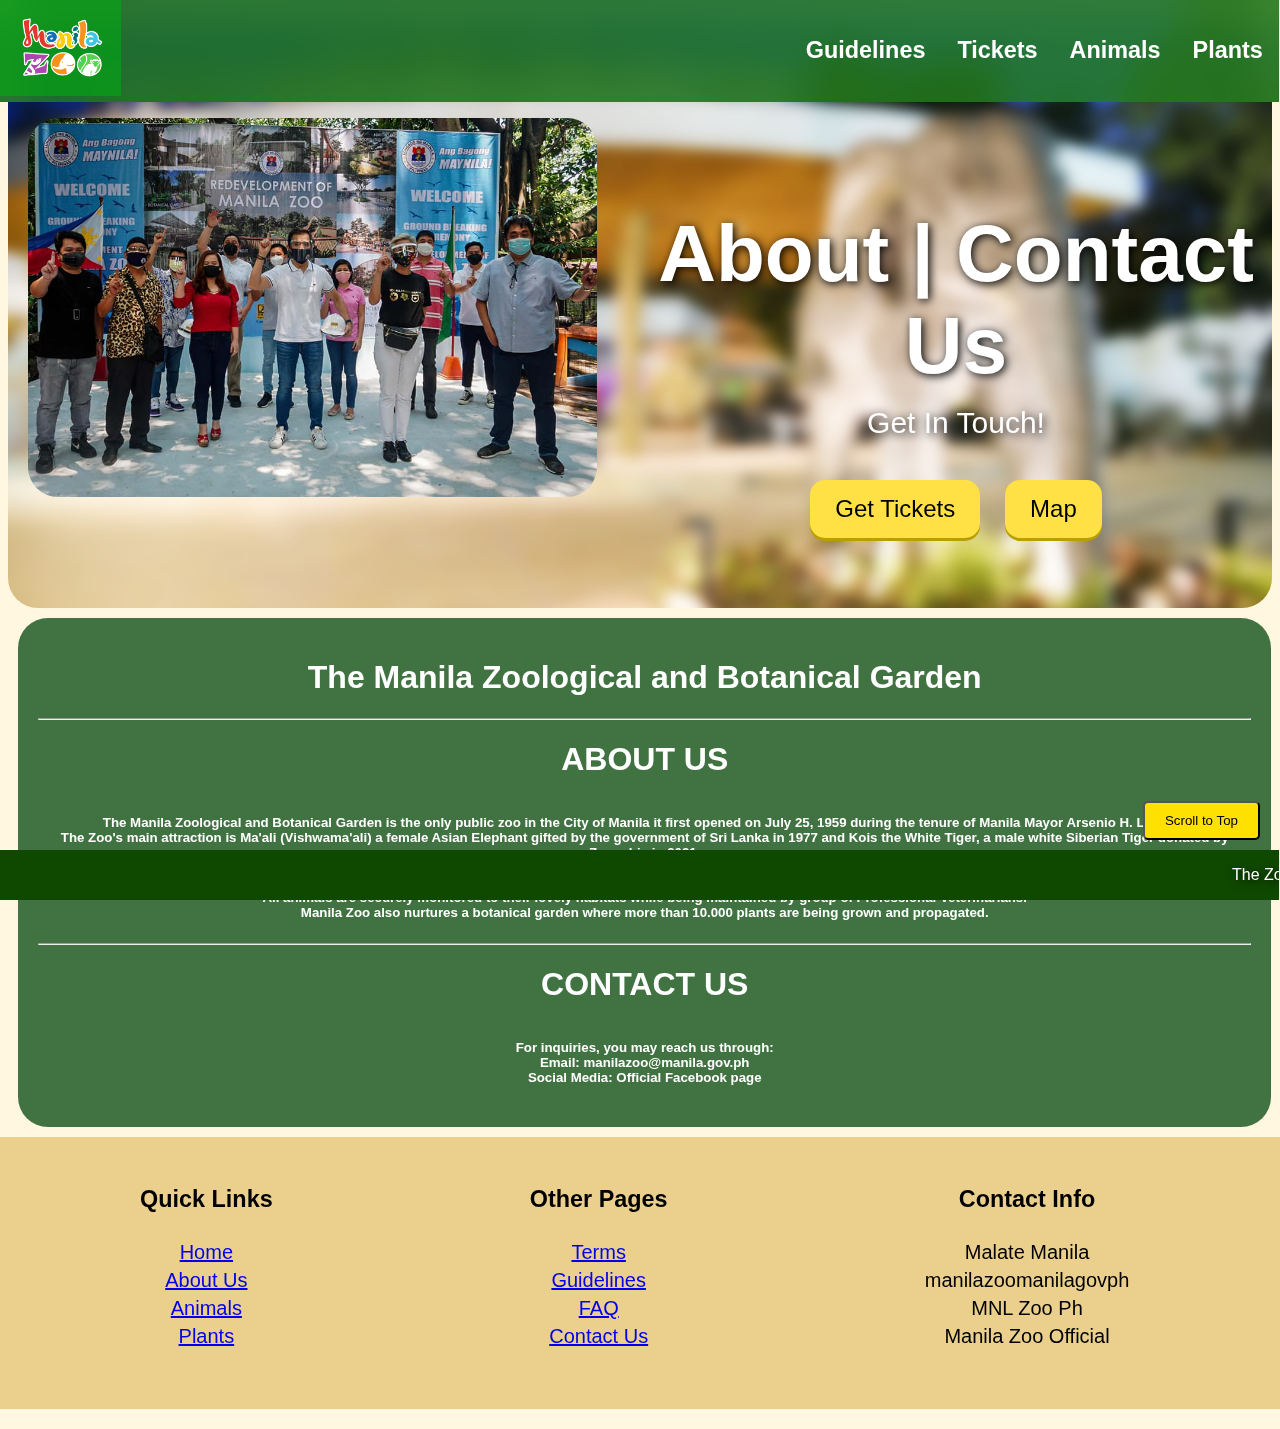
<file: about.html>
<!DOCTYPE html>
<html>
<head>
  <meta charset="utf-8">
  <meta name="viewport" content="width=device-width">
  <link rel="shortcut icon" href="favico.ico" type="image/x-icon">
  <link rel="stylesheet" href="style.css" type="text/css">
  <link href="https://fonts.cdnfonts.com/css/rohto-sans" rel="stylesheet">
  <link href="https://fonts.cdnfonts.com/css/go-baaa-handwritten-comic" rel="stylesheet">
  <link href="https://fonts.cdnfonts.com/css/makositrial" rel="stylesheet">
  <link href="https://fonts.cdnfonts.com/css/rampung" rel="stylesheet">
                
                    
  <script src="functions.js"></script>
  <title>Manila Zoo</title>
</head>

<body>
    <div class="main">
            <button onclick="topFunction()" class="top" >Scroll to Top</button>
        <div>
        <ul>
            <li class="logo"><a href="index.html"><img src="mnlzoo.png" width="90px" id="logo" alt="Logo"></a></li>
            <div class="menu">
                <li><a href="guidelines.html"><h3>Guidelines</h3></a></li>
                <li><a href="ticket.html"><h3>Tickets</h3></a></li>
                <li><a href="animals.html"><h3>Animals</h3></a></li>
                <li><a href="plants.html"><h3>Plants</h3></a></li>
            </div>
        </ul>
    </div>

    <div class="hero-image" style="height: 600px;">
        <div class="hero-left" style="width: 50%;">
            <img class="hero-left-image1" src="staff.png" style="width: 90%;margin-left: 20px;margin-top: 110px;border-radius: 30px;">
        </div>
        <div class="hero-text1">
            <h1 id="h1g" class="hero-font" style="margin-top: 140px;font-size: 80px">About | Contact Us</h1>
            <p  id="p1g" class="hero-font" style="margin-top: -40px;font-size: 30px">
                Get In Touch!</p>
            <button id="b1" onclick="window.location.href='ticket.html'"class="buttonhero">Get Tickets</button>
            <a href="https://www.google.com/maps/place/Manila+Zoo/@14.5648118,120.9883696,17z/data=!3m1!4b1!4m6!3m5!1s0x3397c97e3185f5e3:0xc0dfedf70a01e924!8m2!3d14.5648118!4d120.9883696!16s%2Fm%2F03m6mv8"><button id="b2" class="buttonhero">Map</button></a>
            <br><br><br>
        </div>
    </div>

        <div class="wholediv" style="background-color: rgb(65, 114, 65);color: white;">
            <center>
            <h1> The Manila Zoological and Botanical Garden  </h1>

            <hr>
                <h1>ABOUT US</h1>
                <h5 style="font-family: Verdana, Geneva, Tahoma, sans-serif;">
                
                <br> The Manila Zoological and Botanical Garden is the only public zoo in the City of Manila it first opened on July 25, 1959 during the tenure of Manila Mayor Arsenio H. Lacson.

                <br> The Zoo's main attraction is Ma'ali (Vishwama'ali) a female Asian Elephant gifted by the government of Sri Lanka in 1977 and Kois the White Tiger, a male white Siberian Tiger donated by Zoocobia in 2021.
                    <br>
                <br> Manila Zoo also provide forever home to more than 550 specimens of exotic wildlife representing 13 species of mammals, 38 species of avian, and 21 species of reptiles.

                <br>All animals are securely monitored to their lovely habitats while being maintained by group of Professional Veterinarians.

                <br> Manila Zoo also nurtures a botanical garden where more than 10.000 plants are being grown and propagated.
                 </h5>
                 <hr>
                <h1>CONTACT US</h1>
                <h5 style="font-family: Verdana, Geneva, Tahoma, sans-serif;">
                <br>For inquiries, you may reach us through:

                <br>Email: manilazoo@manila.gov.ph
                <br>Social Media: Official Facebook page
                </h5>
            </center>
            </div>

<div class="underfooter">
    <div class="grid-container">
        <div class="grid-item"><h3>Quick Links</h3></div>
        <div class="grid-item"><h3>Other Pages</h3></div>
        <div class="grid-item"><h3>Contact Info</h3></div>  
        <div class="grid-item"><a href="index.html"> Home</a></div>
        <div class="grid-item"><a href="toc.html"> Terms</a></div>
        <div class="grid-item">Malate Manila</div>  
        <div class="grid-item"><a href="About.html"> About Us</a></div>
        <div class="grid-item"><a href="Guidelines.html"> Guidelines</a></div>
        <div class="grid-item">manilazoomanilagovph</div>  
        <div class="grid-item"><a href="Animals.html"> Animals</a></div>
        <div class="grid-item"><a href="FAQ.html"> FAQ </a></div>
        <div class="grid-item">MNL Zoo Ph</div>  
        <div class="grid-item"><a href="plants.html"> Plants</a></div>
        <div class="grid-item"><a href="About.html"> Contact Us</a></div>
        <div class="grid-item">Manila Zoo Official</div>  
      </div>
      <br><br>
</div>



    <div id="footer">
        <marquee>
            <p class="hero-font" style="color: white;"> The Zoo is Open Today! Book an Appointment Now! | Manila Zoo: Website Project | A Midterm Project by Villanueva Sevilla Meria Agarin</p>
        </marquee>
    </div>
</div>



</div>

</body>

</html>
</file>
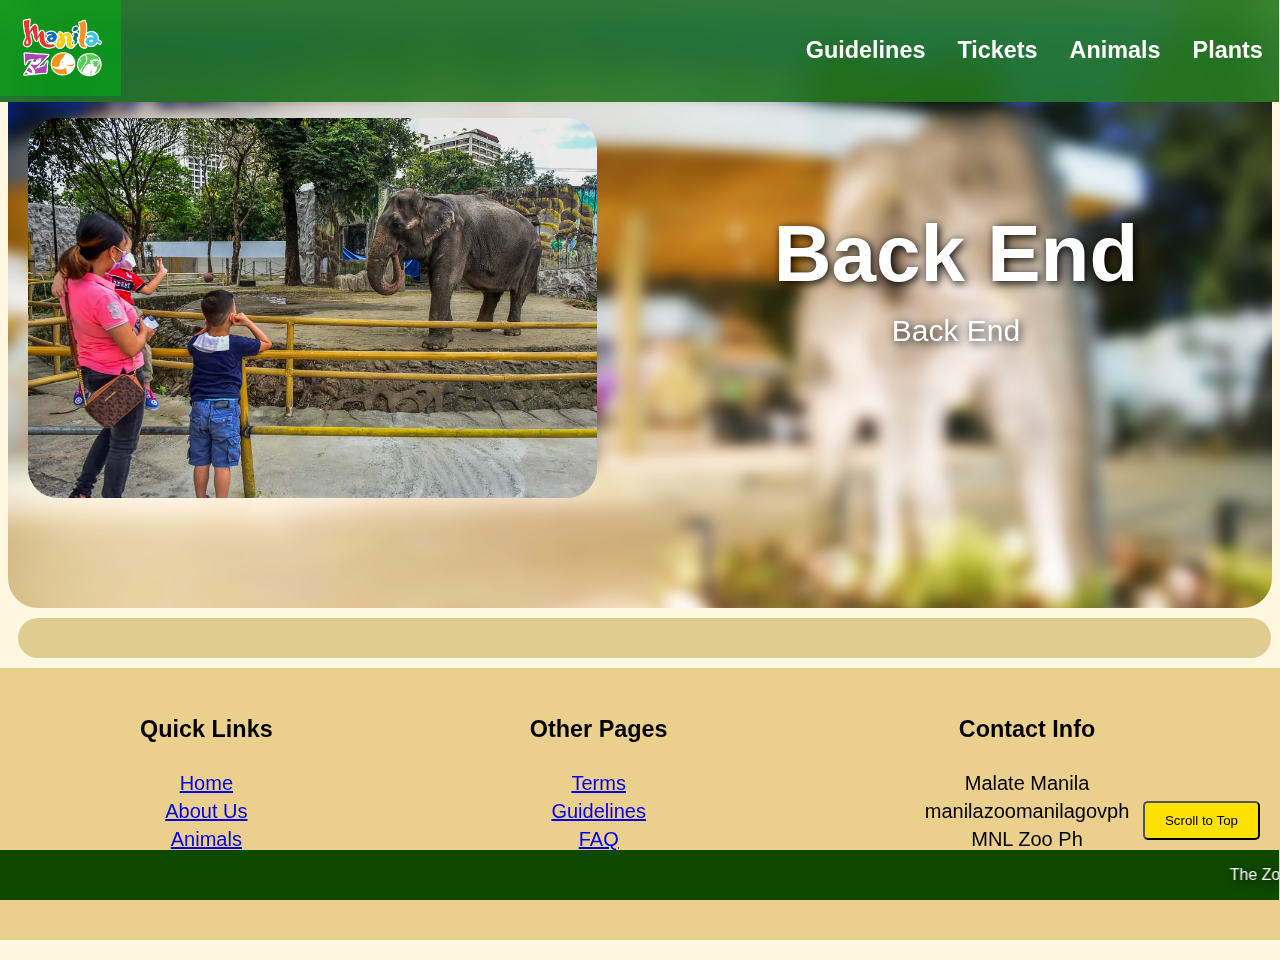
<file: backend.html>
<!DOCTYPE html>
<html>
<head>
  <meta charset="utf-8">
  <meta name="viewport" content="width=device-width">
  <link rel="shortcut icon" href="favico.ico" type="image/x-icon">
  <link rel="stylesheet" href="style.css" type="text/css">
  <link href="https://fonts.cdnfonts.com/css/rohto-sans" rel="stylesheet">
  <link href="https://fonts.cdnfonts.com/css/go-baaa-handwritten-comic" rel="stylesheet">
  <link href="https://fonts.cdnfonts.com/css/makositrial" rel="stylesheet">
  <link href="https://fonts.cdnfonts.com/css/rampung" rel="stylesheet">
                
                    
  <script src="functions.js"></script>
  <title>Manila Zoo</title>
</head>

<body>
    <div class="main">
            <button onclick="topFunction()" class="top" >Scroll to Top</button>
        <div>
        <ul>
            <li class="logo"><a href="index.html"><img src="mnlzoo.png" width="90px" id="logo" alt="Logo"></a></li>
            <div class="menu">
                <li><a href="guidelines.html"><h3>Guidelines</h3></a></li>
                <li><a href="ticket.html"><h3>Tickets</h3></a></li>
                <li><a href="animals.html"><h3>Animals</h3></a></li>
                <li><a href="plants.html"><h3>Plants</h3></a></li>
            </div>
        </ul>
    </div>

    <div class="hero-image" style="height: 600px;">
        <div class="hero-left" style="width: 50%;">
            <img class="hero-left-image1" src="animalhome/hero5.jpg" style="width: 90%;margin-left: 20px;margin-top: 110px;border-radius: 30px;">
        </div>
        <div class="hero-text1">
            <h1 id="h1g" class="hero-font" style="margin-top: 140px;font-size: 80px">Back End</h1>
            <p  id="p1g" class="hero-font" style="margin-top: -40px;font-size: 30px">
                Back End</p>
            <br><br><br>
        </div>
    </div>

        <div class="wholediv">
           


            </div>
        </div>        


<div class="underfooter">
    <div class="grid-container">
        <div class="grid-item"><h3>Quick Links</h3></div>
        <div class="grid-item"><h3>Other Pages</h3></div>
        <div class="grid-item"><h3>Contact Info</h3></div>  
        <div class="grid-item"><a href="index.html"> Home</a></div>
        <div class="grid-item"><a href="toc.html"> Terms</a></div>
        <div class="grid-item">Malate Manila</div>  
        <div class="grid-item"><a href="About.html"> About Us</a></div>
        <div class="grid-item"><a href="Guidelines.html"> Guidelines</a></div>
        <div class="grid-item">manilazoomanilagovph</div>  
        <div class="grid-item"><a href="Animals.html"> Animals</a></div>
        <div class="grid-item"><a href="FAQ.html"> FAQ </a></div>
        <div class="grid-item">MNL Zoo Ph</div>  
        <div class="grid-item"><a href="plants.html"> Plants</a></div>
        <div class="grid-item"><a href="About.html"> Contact Us</a></div>
        <div class="grid-item">Manila Zoo Official</div>  
      </div>
      <br><br>
</div>



    <div id="footer">
        <marquee>
            <p class="hero-font" style="color: white;"> The Zoo is Open Today! Book an Appointment Now! | Manila Zoo: Website Project | A Midterm Project by Villanueva Sevilla Meria Agarin</p>
        </marquee>
    </div>
</div>



</div>

</body>

</html>
</file>
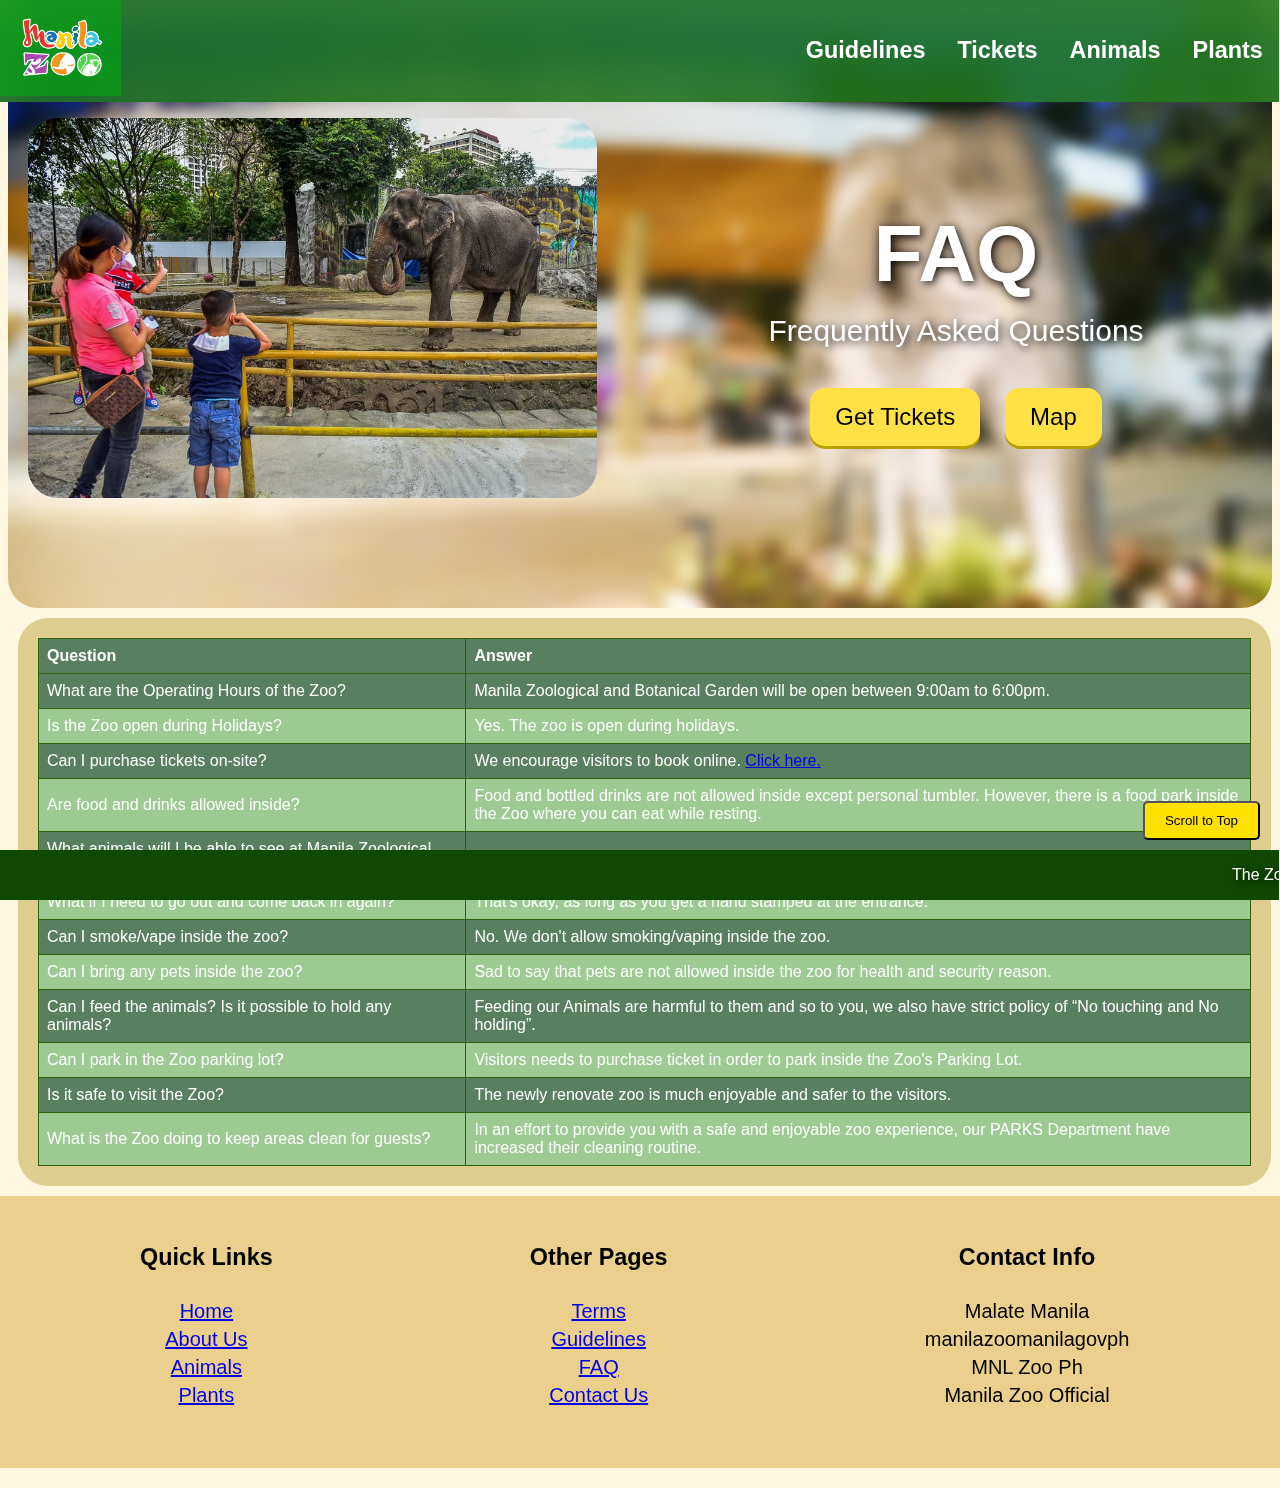
<file: faq.html>
<!DOCTYPE html>
<html>
<head>
  <meta charset="utf-8">
  <meta name="viewport" content="width=device-width">
  <link rel="shortcut icon" href="favico.ico" type="image/x-icon">
  <link rel="stylesheet" href="style.css" type="text/css">
  <link href="https://fonts.cdnfonts.com/css/rohto-sans" rel="stylesheet">
  <link href="https://fonts.cdnfonts.com/css/go-baaa-handwritten-comic" rel="stylesheet">
  <link href="https://fonts.cdnfonts.com/css/makositrial" rel="stylesheet">
  <link href="https://fonts.cdnfonts.com/css/rampung" rel="stylesheet">
                
                    
  <script src="functions.js"></script>
  <title>Manila Zoo</title>
</head>

<body>
    <div class="main">
            <button onclick="topFunction()" class="top" >Scroll to Top</button>
        <div>
        <ul>
            <li class="logo"><a href="index.html"><img src="mnlzoo.png" width="90px" id="logo" alt="Logo"></a></li>
            <div class="menu">
                <li><a href="guidelines.html"><h3>Guidelines</h3></a></li>
                <li><a href="ticket.html"><h3>Tickets</h3></a></li>
                <li><a href="animals.html"><h3>Animals</h3></a></li>
                <li><a href="plants.html"><h3>Plants</h3></a></li>
            </div>
        </ul>
    </div>

    <div class="hero-image" style="height: 600px;">
        <div class="hero-left" style="width: 50%;">
            <img class="hero-left-image1" src="animalhome/hero5.jpg" style="width: 90%;margin-left: 20px;margin-top: 110px;border-radius: 30px;">
        </div>
        <div class="hero-text1">
            <h1 id="h1g" class="hero-font" style="margin-top: 140px;font-size: 80px">FAQ</h1>
            <p  id="p1g" class="hero-font" style="margin-top: -40px;font-size: 30px">
                Frequently Asked Questions</p>
            <button id="b1" onclick="window.location.href='ticket.html'"class="buttonhero">Get Tickets</button>
            <a href="https://www.google.com/maps/place/Manila+Zoo/@14.5648118,120.9883696,17z/data=!3m1!4b1!4m6!3m5!1s0x3397c97e3185f5e3:0xc0dfedf70a01e924!8m2!3d14.5648118!4d120.9883696!16s%2Fm%2F03m6mv8"><button id="b2" class="buttonhero">Map</button></a>
            <br><br><br>
        </div>
    </div>

        <div class="wholediv">
            <div class="faq">
            <table>
                <thead>
                  <tr>
                    <th>Question</th>
                    <th>Answer</th>
                  </tr>
                </thead>
                <tbody>
                  <tr>
                    <td>What are the Operating Hours of the Zoo?</td>
                    <td>Manila Zoological and Botanical Garden will be open between 9:00am to 6:00pm.</td>
                  </tr>
                  <tr>
                    <td>Is the Zoo open during Holidays?</td>
                    <td>Yes. The zoo is open during holidays.</td>
                  </tr>
                  <tr>
                    <td>Can I purchase tickets on-site?</td>
                    <td>We encourage visitors to book online. <a href="ticket.html">Click here.</a></td>
                  </tr>
                  <tr>
                    <td>Are food and drinks allowed inside?</td>
                    <td>Food and bottled drinks are not allowed inside except personal tumbler. However, there is a food park inside the Zoo where you can eat while resting.</td>
                  </tr>
                  <tr>
                    <td>What animals will I be able to see at Manila Zoological and Botanical Garden?</td>
                    <td>We have more than 500 animals altogether, from more than 70 species.</td>
                  </tr>
                  <tr>
                    <td>What if I need to go out and come back in again?</td>
                    <td>That's okay, as long as you get a hand stamped at the entrance.</td>
                  </tr>
                  <tr>
                    <td>Can I smoke/vape inside the zoo?</td>
                    <td>No. We don't allow smoking/vaping inside the zoo.</td>
                  </tr>
                  <tr>
                    <td>Can I bring any pets inside the zoo?</td>
                    <td>Sad to say that pets are not allowed inside the zoo for health and security reason.</td>
                  </tr>
                  <tr>
                    <td>Can I feed the animals? Is it possible to hold any animals?</td>
                    <td>Feeding our Animals are harmful to them and so to you, we also have strict policy of “No touching and No holding”.</td>
                  </tr>
                  <tr>
                    <td>Can I park in the Zoo parking lot?</td>
                    <td>Visitors needs to purchase ticket in order to park inside the Zoo's Parking Lot.</td>
                  </tr>
                  <tr>
                    <td>Is it safe to visit the Zoo?</td>
                    <td>The newly renovate zoo is much enjoyable and safer to the visitors.</td>
                  </tr>
                  <tr>
                    <td>What is the Zoo doing to keep areas clean for guests?</td>
                    <td>In an effort to provide you with a safe and enjoyable zoo experience, our PARKS Department have increased their cleaning routine.</td>
                  </tr>
                </tbody>
              </table>
            </div>
        </div>        


<div class="underfooter">
    <div class="grid-container">
        <div class="grid-item"><h3>Quick Links</h3></div>
        <div class="grid-item"><h3>Other Pages</h3></div>
        <div class="grid-item"><h3>Contact Info</h3></div>  
        <div class="grid-item"><a href="index.html"> Home</a></div>
        <div class="grid-item"><a href="toc.html"> Terms</a></div>
        <div class="grid-item">Malate Manila</div>  
        <div class="grid-item"><a href="About.html"> About Us</a></div>
        <div class="grid-item"><a href="Guidelines.html"> Guidelines</a></div>
        <div class="grid-item">manilazoomanilagovph</div>  
        <div class="grid-item"><a href="Animals.html"> Animals</a></div>
        <div class="grid-item"><a href="FAQ.html"> FAQ </a></div>
        <div class="grid-item">MNL Zoo Ph</div>  
        <div class="grid-item"><a href="plants.html"> Plants</a></div>
        <div class="grid-item"><a href="About.html"> Contact Us</a></div>
        <div class="grid-item">Manila Zoo Official</div>  
      </div>
      <br><br>
</div>



    <div id="footer">
        <marquee>
            <p class="hero-font" style="color: white;"> The Zoo is Open Today! Book an Appointment Now! | Manila Zoo: Website Project | A Midterm Project by Villanueva Sevilla Meria Agarin</p>
        </marquee>
    </div>
</div>



</div>

</body>

</html>
</file>
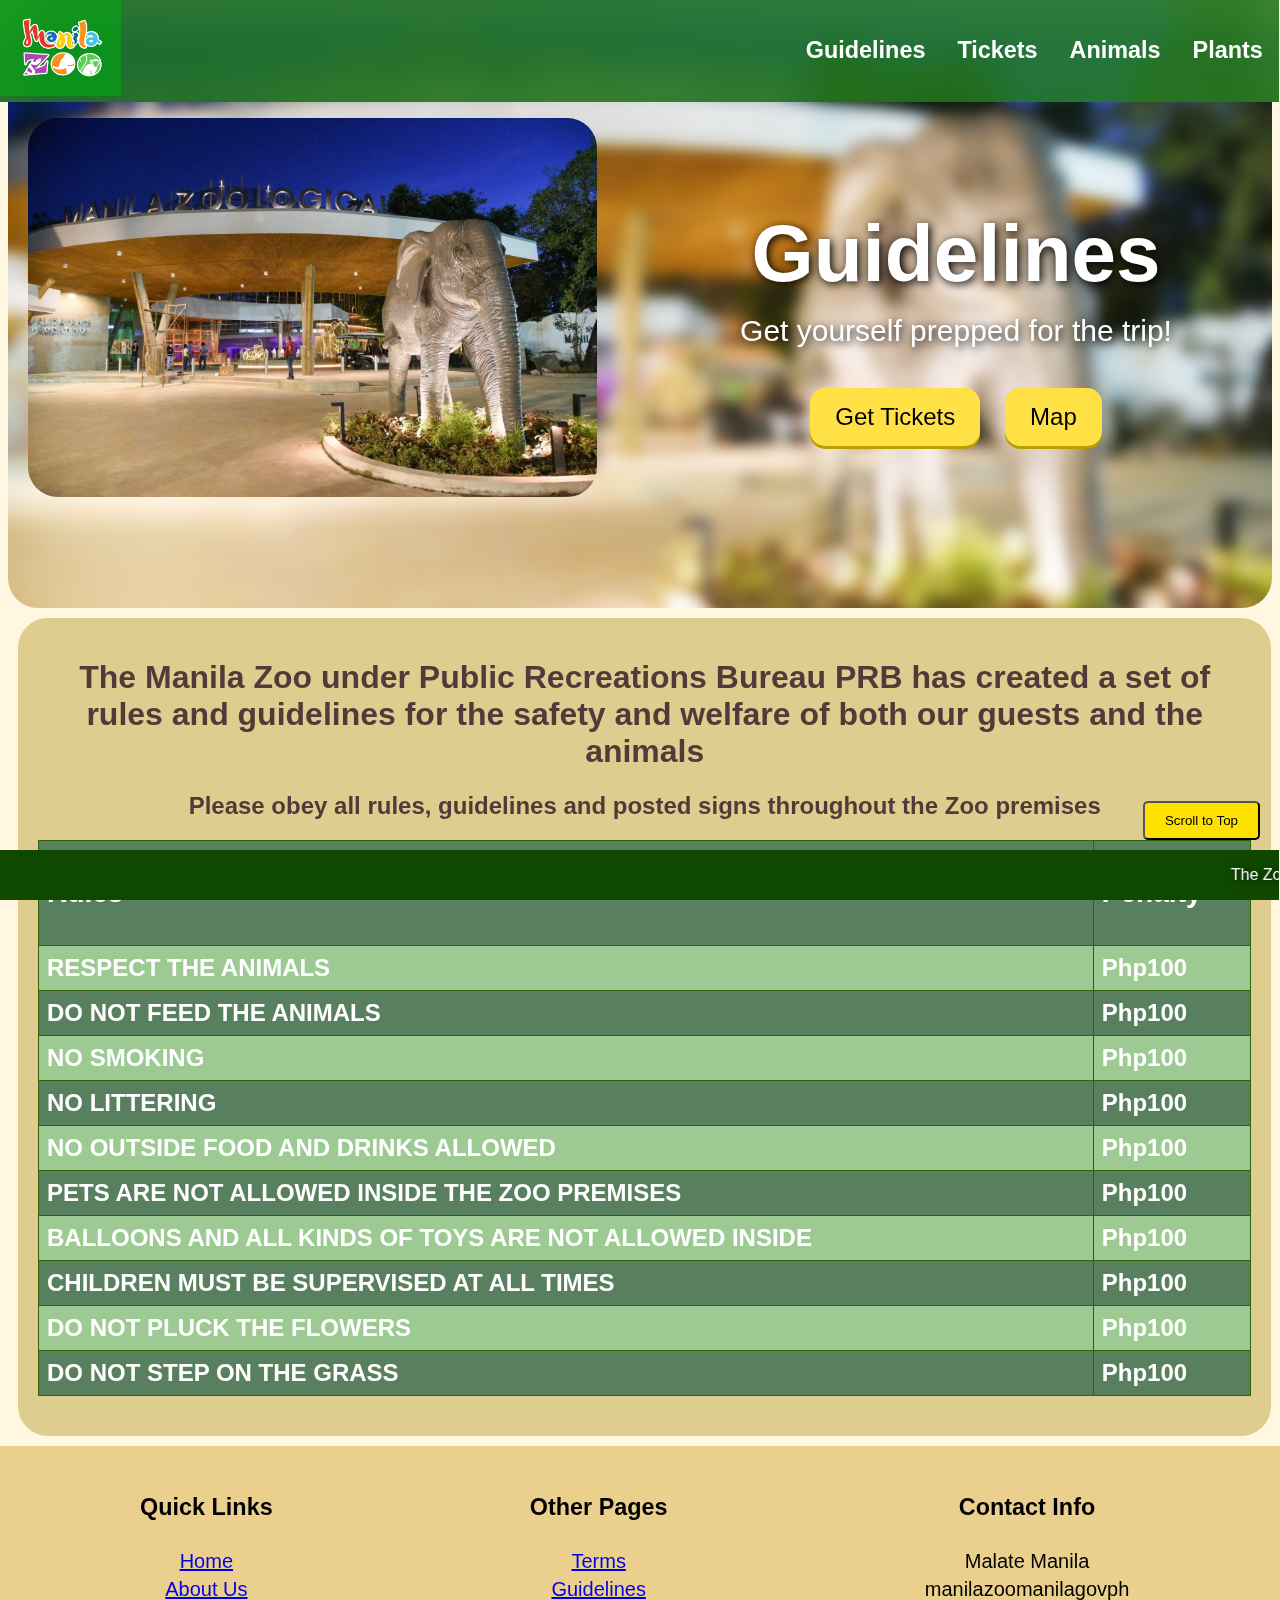
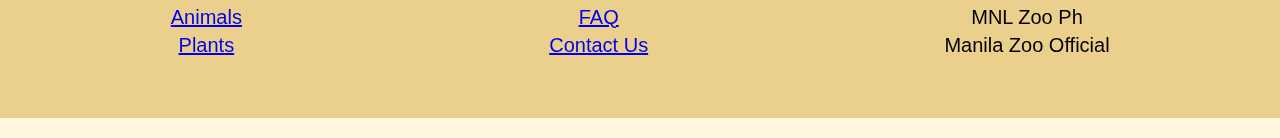
<file: guidelines.html>
<!DOCTYPE html>
<html>
<head>
  <meta charset="utf-8">
  <meta name="viewport" content="width=device-width">
  <link rel="shortcut icon" href="favico.ico" type="image/x-icon">
  <link rel="stylesheet" href="style.css" type="text/css">
  <link href="https://fonts.cdnfonts.com/css/rohto-sans" rel="stylesheet">
  <link href="https://fonts.cdnfonts.com/css/go-baaa-handwritten-comic" rel="stylesheet">
  <link href="https://fonts.cdnfonts.com/css/makositrial" rel="stylesheet">
  <link href="https://fonts.cdnfonts.com/css/rampung" rel="stylesheet">
                
                    
  <script src="functions.js"></script>
  <title>Manila Zoo</title>
</head>

<body>
    <div class="main">
            <button onclick="topFunction()" class="top" >Scroll to Top</button>
        <div>
        <ul>
            <li class="logo"><a href="index.html"><img src="mnlzoo.png" width="90px" id="logo" alt="Logo"></a></li>
            <div class="menu">
                <li><a href="guidelines.html"><h3>Guidelines</h3></a></li>
                <li><a href="ticket.html"><h3>Tickets</h3></a></li>
                <li><a href="animals.html"><h3>Animals</h3></a></li>
                <li><a href="plants.html"><h3>Plants</h3></a></li>
            </div>
        </ul>
    </div>

    <div class="hero-image" style="height: 600px;">
        <div class="hero-left" style="width: 50%;">
            <img class="hero-left-image1" src="hero1.png" style="width: 90%;margin-left: 20px;margin-top: 110px;border-radius: 30px;">
        </div>
        <div class="hero-text1">
            <h1 id="h1g" class="hero-font" style="margin-top: 140px;font-size: 80px">Guidelines</h1>
            <p  id="p1g" class="hero-font" style="margin-top: -40px;font-size: 30px">
                Get yourself prepped for the trip!</p>
            <button id="b1" onclick="window.location.href='ticket.html'"class="buttonhero">Get Tickets</button>
            <a href="https://www.google.com/maps/place/Manila+Zoo/@14.5648118,120.9883696,17z/data=!3m1!4b1!4m6!3m5!1s0x3397c97e3185f5e3:0xc0dfedf70a01e924!8m2!3d14.5648118!4d120.9883696!16s%2Fm%2F03m6mv8"><button id="b2" class="buttonhero">Map</button></a>
            <br><br><br>
        </div>
    </div>

        <div class="wholediv">

                <center>

                    <h1>
                        The Manila Zoo under Public Recreations Bureau PRB has created a set of rules and guidelines for the safety and welfare of both our guests and the animals
                        </h1>
                        
                        <h2>
                        Please obey all rules, guidelines and posted signs throughout the Zoo premises
                        <h2>
                        <div class="faq">
                            <table>
                                <tr>
                                    <th><h3>Rules</h3></th>     
                                    <th><h3>Penalty</th>    
                                    </tr>
                                    <tr>
                                    <th>RESPECT THE ANIMALS</th>     
                                    <th>Php100</th>    
                                    </tr>
                                    <tr>
                                    <th>DO NOT FEED THE ANIMALS</th>     
                                    <th>Php100</th>    
                                    </tr>
                                    <tr>
                                    <th>NO SMOKING</th>     
                                    <th>Php100</th>    
                                    </tr>
                                    <tr>
                                    <th>NO LITTERING</th>     
                                    <th>Php100</th>    
                                    </tr>
                                    <tr>
                                    <th>NO OUTSIDE FOOD AND DRINKS ALLOWED</th>     
                                    <th>Php100</th>    
                                    </tr>
                                    <tr>
                                    <th>PETS ARE NOT ALLOWED INSIDE THE ZOO PREMISES</th>     
                                    <th>Php100</th>    
                                    </tr>
                                    <tr>
                                    <th>BALLOONS AND ALL KINDS OF TOYS ARE NOT ALLOWED INSIDE</th>     
                                    <th>Php100</th>    
                                    </tr>
                                    <tr>
                                    <th>CHILDREN MUST BE SUPERVISED AT ALL TIMES</th>     
                                    <th>Php100</th>    
                                    </tr>
                                    <tr>
                                    <th>DO NOT PLUCK THE FLOWERS <br> </th>     
                                    <th>Php100</th>    
                                    </tr>
                                    <tr>
                                    <th>DO NOT STEP ON THE GRASS</th>     
                                    <th>Php100</th>    
                                    </tr>

                               

                            </table>
                        </h2>
                    </div>
                </center>
        </div>        


<div class="underfooter">
    <div class="grid-container">
        <div class="grid-item"><h3>Quick Links</h3></div>
        <div class="grid-item"><h3>Other Pages</h3></div>
        <div class="grid-item"><h3>Contact Info</h3></div>  
        <div class="grid-item"><a href="index.html"> Home</a></div>
        <div class="grid-item"><a href="toc.html"> Terms</a></div>
        <div class="grid-item">Malate Manila</div>  
        <div class="grid-item"><a href="About.html"> About Us</a></div>
        <div class="grid-item"><a href="Guidelines.html"> Guidelines</a></div>
        <div class="grid-item">manilazoomanilagovph</div>  
        <div class="grid-item"><a href="Animals.html"> Animals</a></div>
        <div class="grid-item"><a href="FAQ.html"> FAQ </a></div>
        <div class="grid-item">MNL Zoo Ph</div>  
        <div class="grid-item"><a href="plants.html"> Plants</a></div>
        <div class="grid-item"><a href="About.html"> Contact Us</a></div>
        <div class="grid-item">Manila Zoo Official</div>  
      </div>
      <br><br>
</div>



    <div id="footer">
        <marquee>
            <p class="hero-font" style="color: white;"> The Zoo is Open Today! Book an Appointment Now! | Manila Zoo: Website Project | A Midterm Project by Villanueva Sevilla Meria Agarin</p>
        </marquee>
    </div>
</div>



</div>

</body>

</html>
</file>
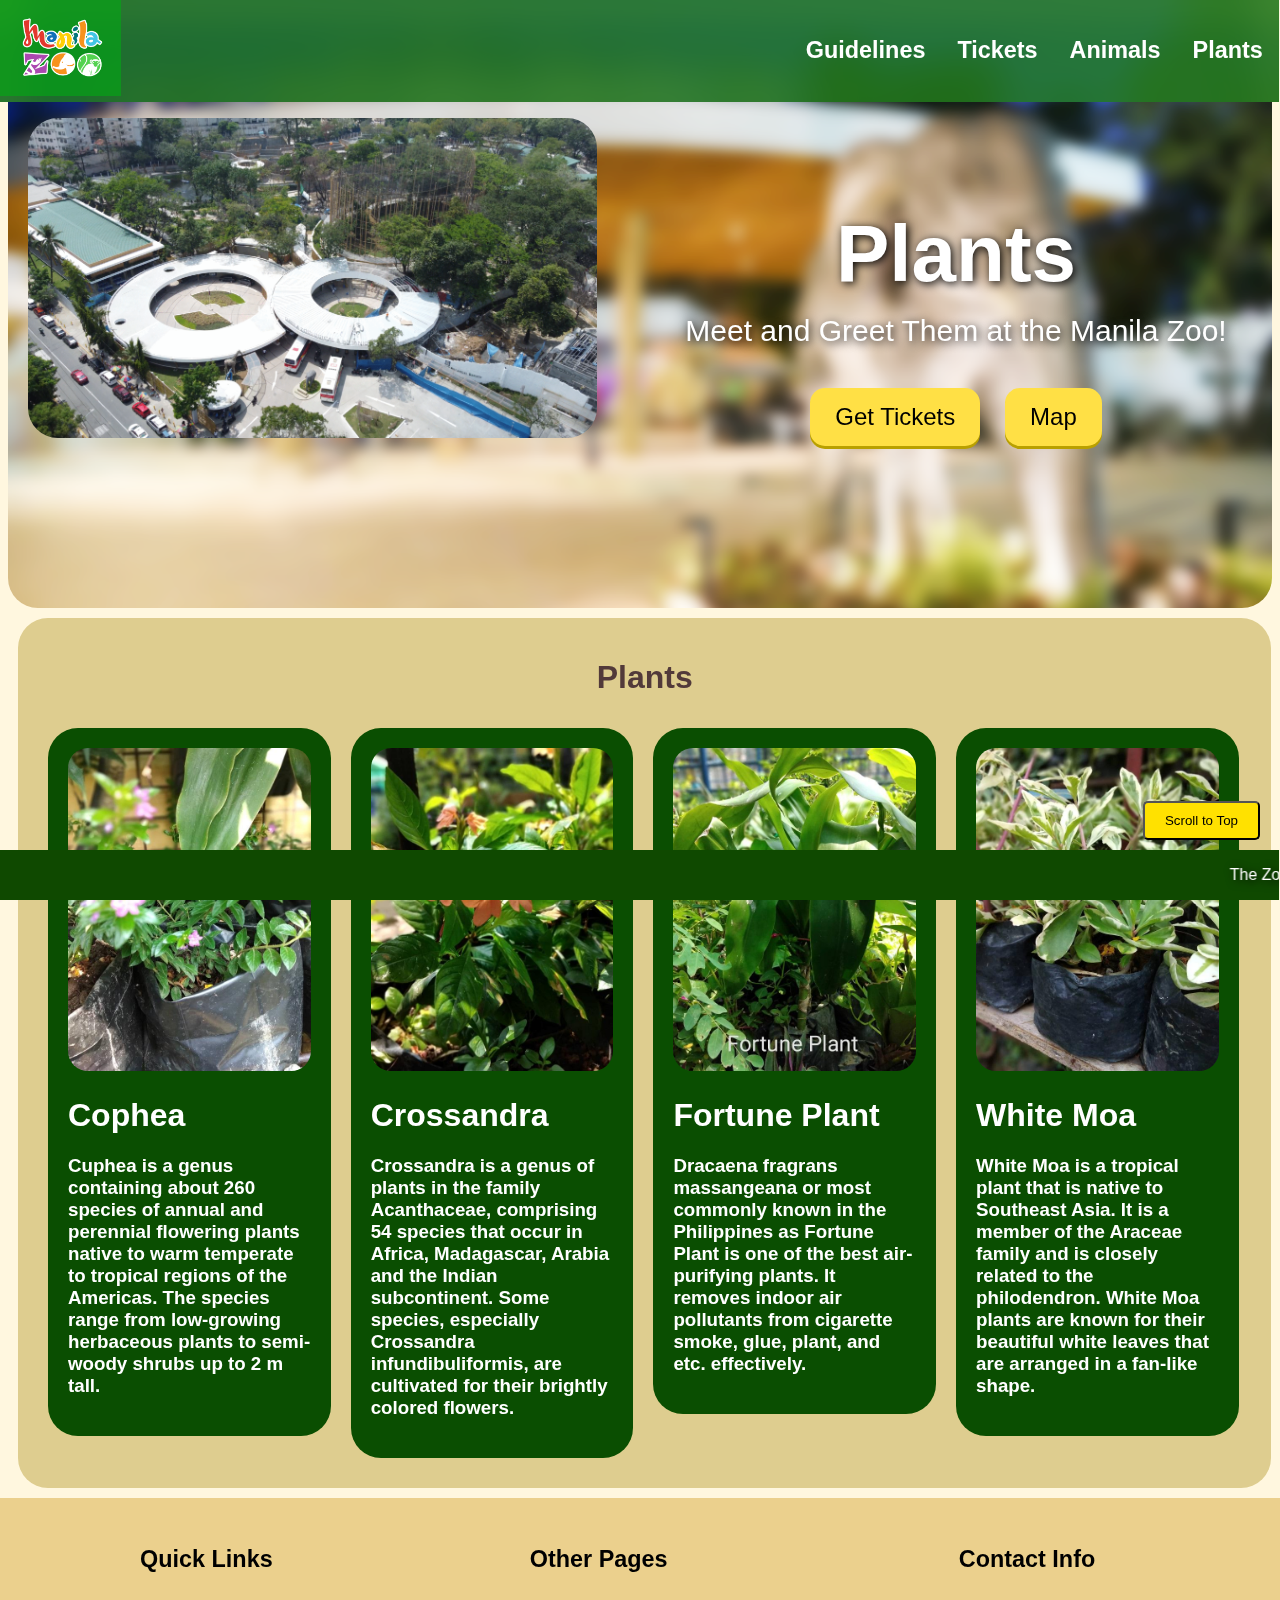
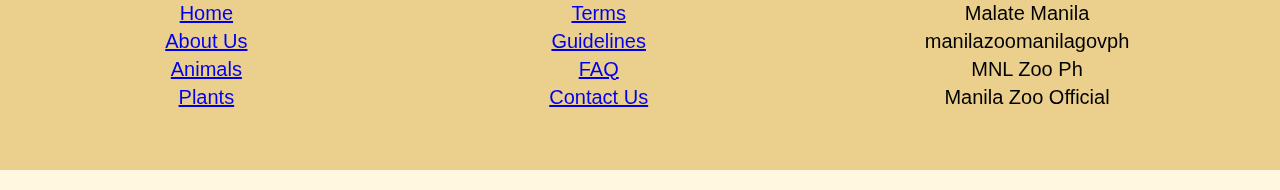
<file: plants.html>
<!DOCTYPE html>
<html>
<head>
  <meta charset="utf-8">
  <meta name="viewport" content="width=device-width">
  <link rel="shortcut icon" href="favico.ico" type="image/x-icon">
  <link rel="stylesheet" href="style.css" type="text/css">
  <link href="https://fonts.cdnfonts.com/css/rohto-sans" rel="stylesheet">
  <link href="https://fonts.cdnfonts.com/css/go-baaa-handwritten-comic" rel="stylesheet">
  <link href="https://fonts.cdnfonts.com/css/makositrial" rel="stylesheet">
  <link href="https://fonts.cdnfonts.com/css/rampung" rel="stylesheet">
                
                    
  <script src="functions.js"></script>
  <title>Manila Zoo</title>
</head>

<body>
    <div class="main">
            <button onclick="topFunction()" class="top" >Scroll to Top</button>
        <div>
        <ul>
            <li class="logo"><a href="index.html"><img src="mnlzoo.png" width="90px" id="logo" alt="Logo"></a></li>
            <div class="menu">
                <li><a href="guidelines.html"><h3>Guidelines</h3></a></li>
                <li><a href="ticket.html"><h3>Tickets</h3></a></li>
                <li><a href="animals.html"><h3>Animals</h3></a></li>
                <li><a href="plants.html"><h3>Plants</h3></a></li>
            </div>
        </ul>
    </div>

    <div class="hero-image" style="height: 600px;">
        <div class="hero-left" style="width: 50%;">
            <img class="hero-left-image1" src="mnldrone.png" style="width: 90%;margin-left: 20px;margin-top: 110px;border-radius: 30px;">
        </div>
        <div class="hero-text1">
            <h1 id="h1g" class="hero-font" style="margin-top: 140px;font-size: 80px">Plants</h1>
            <p  id="p1g" class="hero-font" style="margin-top: -40px;font-size: 30px">
                Meet and Greet Them at the Manila Zoo!</p>
            <button id="b1" onclick="window.location.href='ticket.html'"class="buttonhero">Get Tickets</button>
            <a href="https://www.google.com/maps/place/Manila+Zoo/@14.5648118,120.9883696,17z/data=!3m1!4b1!4m6!3m5!1s0x3397c97e3185f5e3:0xc0dfedf70a01e924!8m2!3d14.5648118!4d120.9883696!16s%2Fm%2F03m6mv8"><button id="b2" class="buttonhero">Map</button></a>
            <br><br><br>
        </div>
    </div>

        <div class="wholediv">
            <center><h1> Plants </h1></center>
            <div class="plantdiv">
                <div class="plantpic">
                    <img class="plantassets" src="plantshome/cophea.jpg">
                </div>
                <h1>  
                    Cophea
                </h1>
                <h3> Cuphea is a genus containing about 260 species of annual and perennial flowering plants native to warm temperate to tropical regions of the Americas. The species range from low-growing herbaceous plants to semi-woody shrubs up to 2 m tall.
                </h3>
            </div>

            <div class="plantdiv">
                <div class="plantpic">
                    <img class="plantassets" src="plantshome/crossandra.jpg">
                </div>
                <h1>  
                    Crossandra
                </h1>
                <h3> Crossandra is a genus of plants in the family Acanthaceae, comprising 54 species that occur in Africa, Madagascar, Arabia and the Indian subcontinent. Some species, especially Crossandra infundibuliformis, are cultivated for their brightly colored flowers. 
                </h3>
            </div>

            <div class="plantdiv">
                <div class="plantpic">
                    <img class="plantassets" src="plantshome/fortuneplant.jpg">
                </div>
                <h1>  
                    Fortune Plant
                </h1>
                <h3> Dracaena fragrans massangeana or most commonly known in the Philippines as Fortune Plant is one of the best air-purifying plants. It removes indoor air pollutants from cigarette smoke, glue, plant, and etc. effectively.
            </div>
           
            
            <div class="plantdiv">
                <div class="plantpic">
                    <img class="plantassets" src="plantshome/whitemoa.jpg">
                </div>
                <h1>  
                    White Moa
                </h1>
                <h3> White Moa is a tropical plant that is native to Southeast Asia. It is a member of the Araceae family and is closely related to the philodendron. White Moa plants are known for their beautiful white leaves that are arranged in a fan-like shape. 
            </div>
           
        </div>    

    </div>

<div class="underfooter">
    <div class="grid-container">
        <div class="grid-item"><h3>Quick Links</h3></div>
        <div class="grid-item"><h3>Other Pages</h3></div>
        <div class="grid-item"><h3>Contact Info</h3></div>  
        <div class="grid-item"><a href="index.html"> Home</a></div>
        <div class="grid-item"><a href="toc.html"> Terms</a></div>
        <div class="grid-item">Malate Manila</div>  
        <div class="grid-item"><a href="About.html"> About Us</a></div>
        <div class="grid-item"><a href="Guidelines.html"> Guidelines</a></div>
        <div class="grid-item">manilazoomanilagovph</div>  
        <div class="grid-item"><a href="Animals.html"> Animals</a></div>
        <div class="grid-item"><a href="FAQ.html"> FAQ </a></div>
        <div class="grid-item">MNL Zoo Ph</div>  
        <div class="grid-item"><a href="plants.html"> Plants</a></div>
        <div class="grid-item"><a href="About.html"> Contact Us</a></div>
        <div class="grid-item">Manila Zoo Official</div>  
      </div>
      <br><br>
</div>



    <div id="footer">
        <marquee>
            <p class="hero-font" style="color: white;"> The Zoo is Open Today! Book an Appointment Now! | Manila Zoo: Website Project | A Midterm Project by Villanueva Sevilla Meria Agarin</p>
        </marquee>
    </div>
</div>



</div>

</body>

</html>
</file>
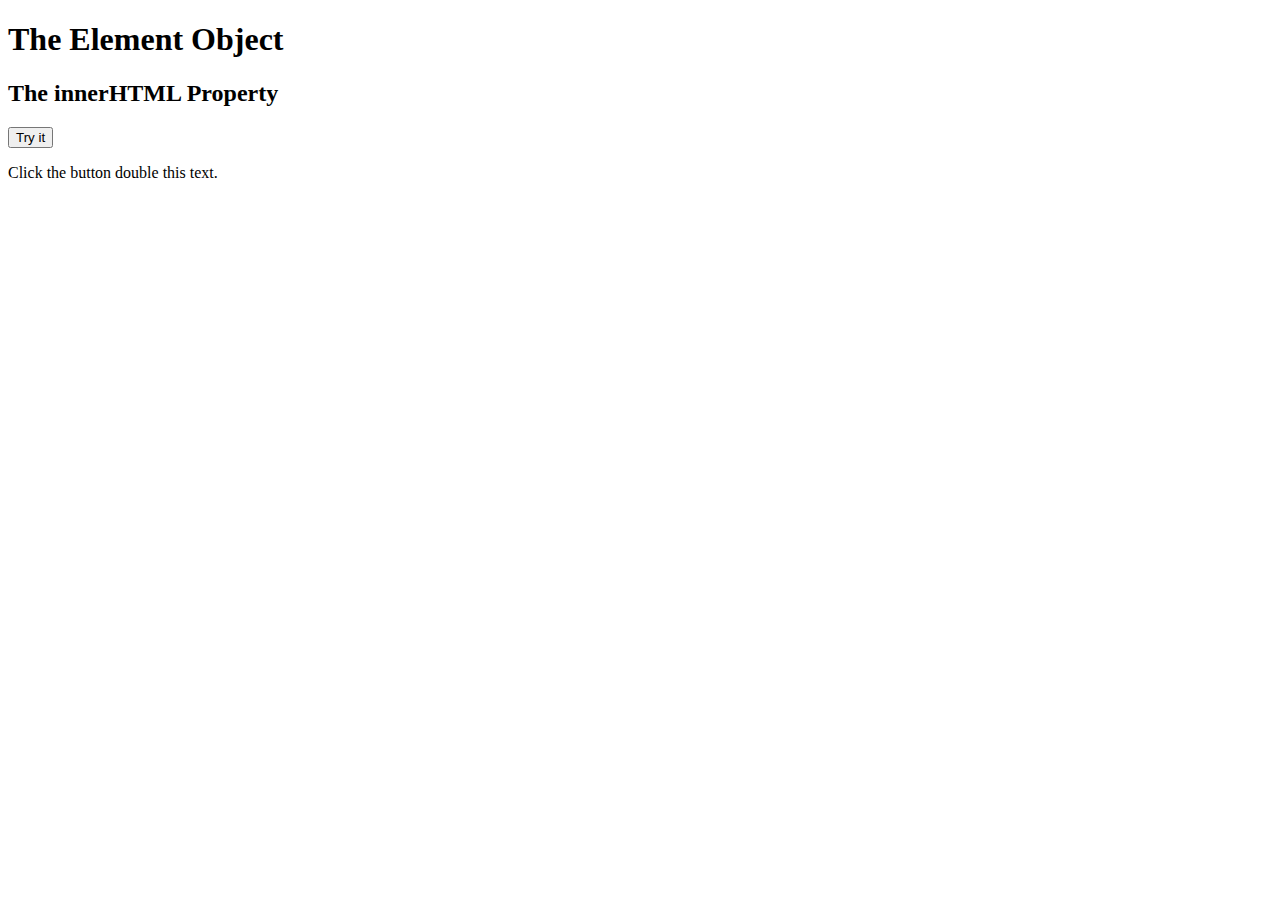
<file: tester.html>
<!DOCTYPE html>
<html>
<body>
<h1>The Element Object</h1>
<h2>The innerHTML Property</h2>

<button onclick="myFunction()">Try it</button>
<p id="demo">Click the button double this text.</p>

<script>
function myFunction() {
  const element = document.getElementById("demo");
  element.innerHTML += element.innerHTML;
}
</script>

</body>
</html>
</file>
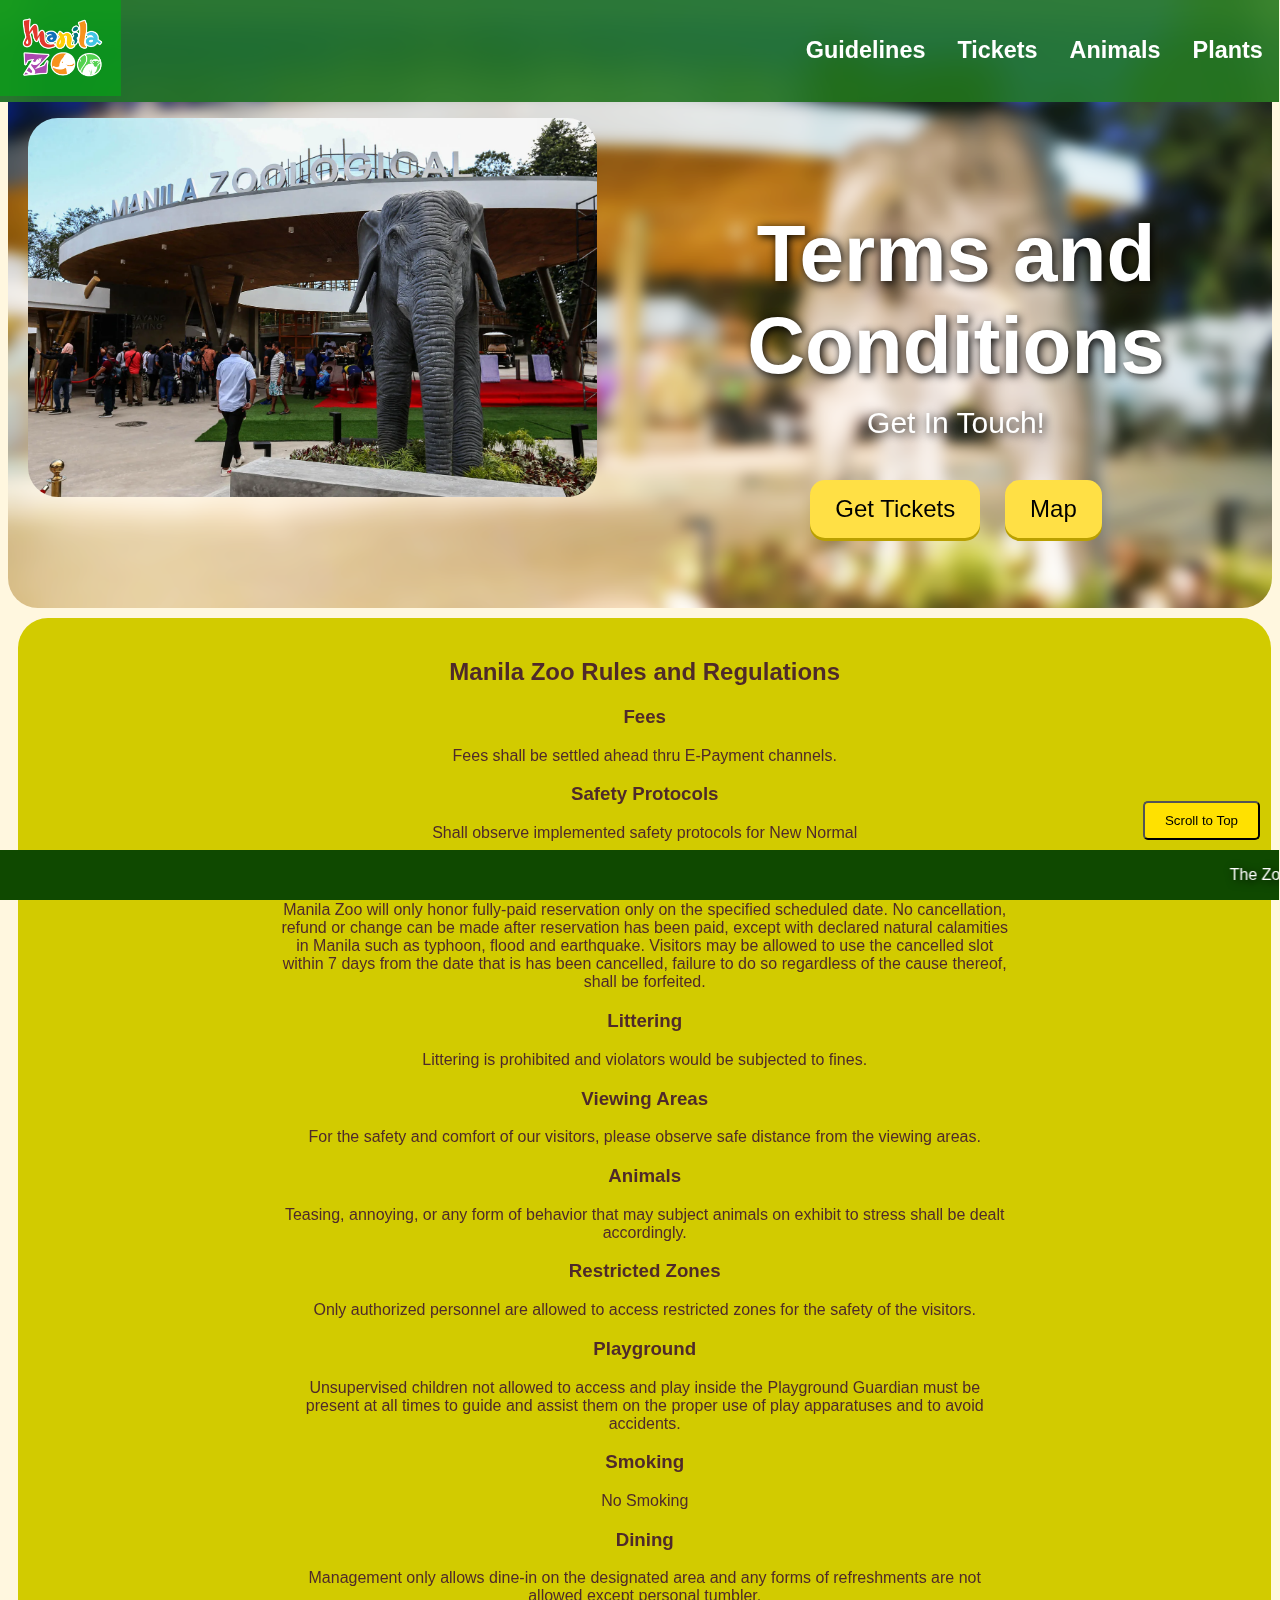
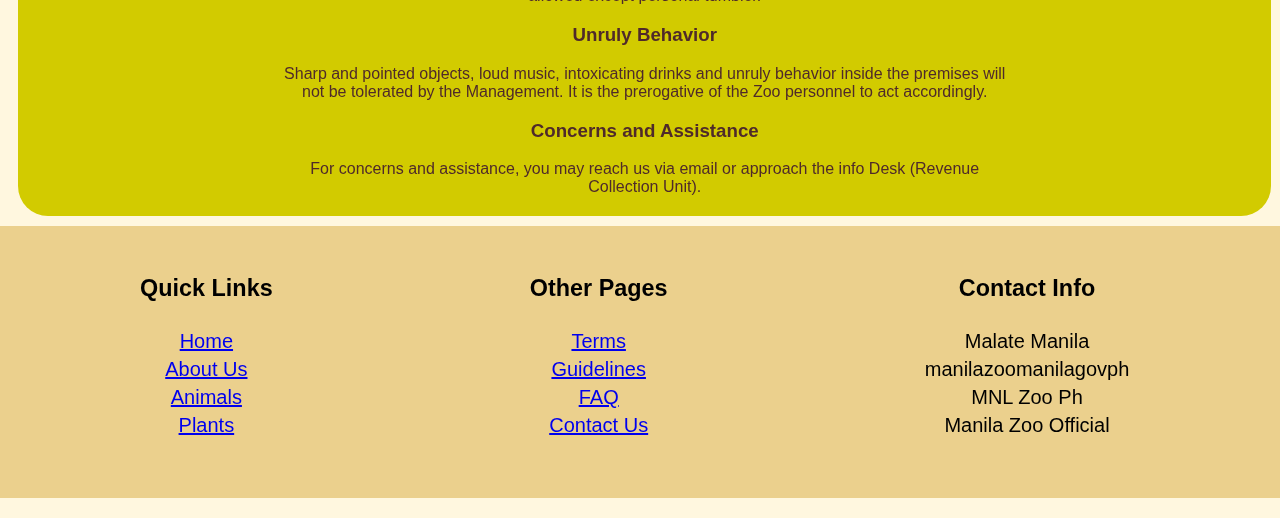
<file: toc.html>
<!DOCTYPE html>
<html>
<head>
  <meta charset="utf-8">
  <meta name="viewport" content="width=device-width">
  <link rel="shortcut icon" href="favico.ico" type="image/x-icon">
  <link rel="stylesheet" href="style.css" type="text/css">
  <link href="https://fonts.cdnfonts.com/css/rohto-sans" rel="stylesheet">
  <link href="https://fonts.cdnfonts.com/css/go-baaa-handwritten-comic" rel="stylesheet">
  <link href="https://fonts.cdnfonts.com/css/makositrial" rel="stylesheet">
  <link href="https://fonts.cdnfonts.com/css/rampung" rel="stylesheet">
                
                    
  <script src="functions.js"></script>
  <title>Manila Zoo</title>
</head>

<body>
    <div class="main">
            <button onclick="topFunction()" class="top" >Scroll to Top</button>
        <div>
        <ul>
            <li class="logo"><a href="index.html"><img src="mnlzoo.png" width="90px" id="logo" alt="Logo"></a></li>
            <div class="menu">
                <li><a href="guidelines.html"><h3>Guidelines</h3></a></li>
                <li><a href="ticket.html"><h3>Tickets</h3></a></li>
                <li><a href="animals.html"><h3>Animals</h3></a></li>
                <li><a href="plants.html"><h3>Plants</h3></a></li>
            </div>
        </ul>
    </div>

    <div class="hero-image" style="height: 600px;">
        <div class="hero-left" style="width: 50%;">
            <img class="hero-left-image1" src="hero2.png" style="width: 90%;margin-left: 20px;margin-top: 110px;border-radius: 30px;">
        </div>
        <div class="hero-text1">
            <h1 id="h1g" class="hero-font" style="margin-top: 140px;font-size: 80px">Terms and Conditions</h1>
            <p  id="p1g" class="hero-font" style="margin-top: -40px;font-size: 30px">
                Get In Touch!</p>
            <button id="b1" onclick="window.location.href='ticket.html'"class="buttonhero">Get Tickets</button>
            <a href="https://www.google.com/maps/place/Manila+Zoo/@14.5648118,120.9883696,17z/data=!3m1!4b1!4m6!3m5!1s0x3397c97e3185f5e3:0xc0dfedf70a01e924!8m2!3d14.5648118!4d120.9883696!16s%2Fm%2F03m6mv8"><button id="b2" class="buttonhero">Map</button></a>
            <br><br><br>
        </div>
    </div>

        <div class="wholediv" style="background-color: rgb(210, 203, 0);color: rgb(79, 42, 42);font-family: Verdana, Geneva, Tahoma, sans-serif;">
<center>    <div style="width: 60%;">
                <h2>Manila Zoo Rules and Regulations</h2>



                <h3>Fees</h3>
                Fees shall be settled ahead thru E-Payment channels.
                
                <h3>Safety Protocols</h3>
                Shall observe implemented safety protocols for New Normal
                
                <h3>Reservations</h3>
                Manila Zoo will only honor fully-paid reservation only on the specified scheduled date.
                No cancellation, refund or change can be made after reservation has been paid, except with declared natural calamities in Manila such as typhoon, flood and earthquake.
                Visitors may be allowed to use the cancelled slot within 7 days from the date that is has been cancelled, failure to do so regardless of the cause thereof, shall be forfeited.
                
                <h3>Littering</h3>
                Littering is prohibited and violators would be subjected to fines.
                
                <h3>Viewing Areas</h3>
                For the safety and comfort of our visitors, please observe safe distance from the viewing areas.
                
                <h3>Animals</h3>
                Teasing, annoying, or any form of behavior that may subject animals on exhibit to stress shall be dealt accordingly.
                
                <h3>Restricted Zones</h3>
                Only authorized personnel are allowed to access restricted zones for the safety of the visitors.
                
                <h3>Playground</h3>
                Unsupervised children not allowed to access and play inside the Playground Guardian must be present at all times to guide and assist them on the proper use of play apparatuses and to avoid accidents.
                
                <h3>Smoking</h3>
                No Smoking
                
                <h3>Dining</h3>
                Management only allows dine-in on the designated area and any forms of refreshments are not allowed except personal tumbler.
                
                <h3>Unruly Behavior</h3>
                Sharp and pointed objects, loud music, intoxicating drinks and unruly behavior inside the premises will not be tolerated by the Management. It is the prerogative of the Zoo personnel to act accordingly.
                
                <h3>Concerns and Assistance</h3>
                For concerns and assistance, you may reach us via email or approach the info Desk (Revenue Collection Unit).
            </div>
            </center>
            </div>

<div class="underfooter">
    <div class="grid-container">
        <div class="grid-item"><h3>Quick Links</h3></div>
        <div class="grid-item"><h3>Other Pages</h3></div>
        <div class="grid-item"><h3>Contact Info</h3></div>  
        <div class="grid-item"><a href="index.html"> Home</a></div>
        <div class="grid-item"><a href="toc.html"> Terms</a></div>
        <div class="grid-item">Malate Manila</div>  
        <div class="grid-item"><a href="About.html"> About Us</a></div>
        <div class="grid-item"><a href="Guidelines.html"> Guidelines</a></div>
        <div class="grid-item">manilazoomanilagovph</div>  
        <div class="grid-item"><a href="Animals.html"> Animals</a></div>
        <div class="grid-item"><a href="FAQ.html"> FAQ </a></div>
        <div class="grid-item">MNL Zoo Ph</div>  
        <div class="grid-item"><a href="plants.html"> Plants</a></div>
        <div class="grid-item"><a href="About.html"> Contact Us</a></div>
        <div class="grid-item">Manila Zoo Official</div>  
      </div>
      <br><br>
</div>



    <div id="footer">
        <marquee>
            <p class="hero-font" style="color: white;"> The Zoo is Open Today! Book an Appointment Now! | Manila Zoo: Website Project | A Midterm Project by Villanueva Sevilla Meria Agarin</p>
        </marquee>
    </div>
</div>



</div>

</body>

</html>
</file>
<file: style.css>
@import url('https://fonts.cdnfonts.com/css/rohto-sans');
@import url('https://fonts.cdnfonts.com/css/go-baaa-handwritten-comic');
@import url('https://fonts.cdnfonts.com/css/makositrial');
@import url('https://fonts.cdnfonts.com/css/rampung');
/*font-family: 'Go Baaa Handwritten Comic', sans-serif;*/

body {
    background-color: rgb(255, 247, 223);
  }

.hero-font
{
    font-family: 'MAKOSItrial', sans-serif;
    text-shadow: 2px 2px 10px    #000000;
                                                    
}

ul {
    z-index: 1;
    list-style-type: none;
    margin: 0px;
    margin-left: -9.2px;
    padding: 0;
    overflow: hidden;
    position: fixed;
    top: 0;
    width: 100%;
  
    background-color: rgba(10, 105, 0, 0.774);
    backdrop-filter: blur(20px) saturate(160%) contrast(45%) brightness(140%);
    -webkit-backdrop-filter: blur(20px) saturate(160%) contrast(45%) brightness(140%);

}

li {
  float: left;
  z-index: 1;
}

li a {
  display: block;
  color: rgb(255, 255, 255);
  text-align: center;
  padding: 14px 16px;
  text-decoration: none;
}

li a:hover {
  background-color: #00ad1194;
}

.logo {
    float:left;
}

.menu {
    font-family: 'Rampung', sans-serif;
                                                
    font-size: 20px;
    float:right;

}

.top {
    font-family: 'Rampung', sans-serif;      
    position: fixed;
    bottom: 60px;
    right: 20px;
    background-color: #ffe100;
    color: #000000;
    padding: 10px 20px;
    border-radius: 5px;
    cursor: pointer;
    z-index: 1;
  }

.bgm {
    z-index: 1;
    position: fixed;
    bottom: 100px;
    right: 10px;
    background-color: #ffe10000;
    color: #000000;
    border: #00000000;
    padding: 10px 20px;
    cursor: pointer;
  }

.hero-left{
    width: 60%;
    float: left;
    overflow: hidden;

    animation: fadeIn 5s;
    -webkit-animation: fadeIn 5s;
    -moz-animation: fadeIn 5s;
    -o-animation: fadeIn 5s;
    -ms-animation: fadeIn 5s;
  }
  
  @keyframes fadeIn {
    0% { opacity: 0; }
    100% { opacity: 1; }
  }
  
  @-moz-keyframes fadeIn {
    0% { opacity: 0; }
    100% { opacity: 1; }
  }
  
  @-webkit-keyframes fadeIn {
    0% { opacity: 0; }
    100% { opacity: 1; }
  }
  
  @-o-keyframes fadeIn {
    0% { opacity: 0; }
    100% { opacity: 1; }
  }
  
  @-ms-keyframes fadeIn {
    0% { opacity: 0; }
    100% { opacity: 1; }
  }


.hero-left-image{
 
    margin-top:100px;
    width: 110%;
}




.hero-image {
    background-image: url("hero1b.png");
    border-radius: 30px;
    padding: 0;
    margin: 0;
    height: 600px;
    width: 100%;
    background-position: center;
    background-repeat: no-repeat;
    background-size: cover;
    overflow: hidden;

  }


.hero-text{
    float: right;
    font-size: larger;
    color: white;                                        
    margin: auto;
    padding-top: 60px;
    text-align: center;
    width: 40%;
}

.hero-text1{
    float: right;
    font-size: larger;
    color: white;                                        
    margin: auto;
    padding-top: 60px;
    text-align: center;
    width: 50%;
}



.buttonhero {
    font-family: 'Rampung', sans-serif;                                              
    display: inline-block;
    padding: 15px 25px;
    font-size: 24px;
    cursor: pointer;
    text-align: center;
    text-decoration: none;
    outline: none;
    color: #000000;
    background-color: #ffe045;
    border: none;
    border-radius: 15px;
    box-shadow: 0 3px #b9a000;
    margin: 10px;
  }
  
  .buttonhero:hover {background-color: #c8b400}
  
  .buttonhero:active {
    background-color: #ffd000;
    box-shadow: 0 5px #666;
    transform: translateY(4px);
  }


  #footer {
    position: fixed;
    bottom: 0;
    width: 100%;
    height: 50px;
    margin-left: -9px;
    background-color: rgb(15, 73, 0);
  }

  .main {
    position: relative;
    }
    



.bgdown{
    width: 100%;
     opacity: 0.5;
     overflow: hidden;

}

.wholediv{
    color: rgb(82, 58, 58);
    padding: 20px;
    border-radius: 30px;
    font-family: 'MAKOSItrial', sans-serif;
    float: left;
    width: 96%;
    margin: 10px;
    background-color: rgb(222, 205, 143);
    overflow: hidden;
}

.animaldiv{
    color: rgb(255, 255, 255);
    padding: 20px;
    border-radius: 30px;
    font-family: 'MAKOSItrial', sans-serif;
    float: left;
    width: 20%;
    margin: 10px;
    background-color: rgb(204, 52, 52);
    overflow: hidden;
}

.animalpic{

}

.animalassets{
    border-radius: 20px;
    width: 100%;
    overflow: hidden;
}

.birdiv{
    color: rgb(255, 255, 255);
    padding: 20px;
    border-radius: 30px;
    font-family: 'MAKOSItrial', sans-serif;
    float: left;
    width: 20%;
    margin: 10px;
    background-color: rgb(204, 52, 52);
    overflow: hidden;
}

.birdpic{

}

.birdassets{
    border-radius: 20px;
    width: 100%;
    overflow: hidden;
}


.aquadiv{
    color: rgb(255, 255, 255);
    padding: 20px;
    border-radius: 30px;
    font-family: 'MAKOSItrial', sans-serif;
    float: left;
    width: 20%;
    margin: 10px;
    background-color: rgb(204, 52, 52);
    overflow: hidden;
}

.aquapic{

}

.aquaassets{
    border-radius: 20px;
    width: 100%;
    overflow: hidden;
}




.repdiv{
    color: rgb(255, 255, 255);
    padding: 20px;
    border-radius: 30px;
    font-family: 'MAKOSItrial', sans-serif;
    float: left;
    width: 20%;
    margin: 10px;
    background-color: rgb(204, 52, 52);
    overflow: hidden;
}

.reppic{

}

.repassets{
    border-radius: 20px;
    width: 100%;
    overflow: hidden;
}


.plantdiv{
    color: rgb(255, 255, 255);
    padding: 20px;
    border-radius: 30px;
    font-family: 'MAKOSItrial', sans-serif;
    float: left;
    width: 20%;
    margin: 10px;
    background-color: rgb(10, 78, 1);
    overflow: hidden;
}

.plantpic{

}

.plantassets{
    border-radius: 20px;
    width: 100%;
    overflow: hidden;
}




.halfdiv{
    color: rgb(82, 58, 58);
    padding: 20px;
    border-radius: 30px;
    font-family: 'MAKOSItrial', sans-serif;
    float: left;
    width: 47%;
    margin: 10px;
    background-color: rgb(222, 205, 143);
    overflow: hidden;
}

.halfdivleft{
    width: auto; 
    margin-top: 20px;
    color: rgb(82, 58, 58);
    padding: 20px;
    border-radius: 30px;
    font-family: 'MAKOSItrial', sans-serif;
    float: left;
    margin: 10px;
    background-color: rgb(222, 205, 143);
    overflow: hidden;
}

.halfdivyt{
    color: rgb(82, 58, 58);
    margin-top: 20px;
    background-color: yellowgreen;
    padding: 20px;
    border-radius: 30px;
    font-family: 'MAKOSItrial', sans-serif;
    float: left;
    width: 51%;
    margin: 10px;
    overflow: hidden;
}

.halfdivform{
    color: rgb(82, 58, 58);
    padding: 20px;
    border-radius: 30px;
    font-family: 'MAKOSItrial', sans-serif;
    float: left;
    width: 45%;
    margin: 10px;
    background-color: rgb(222, 205, 143);
    overflow: hidden;
}

h2, h3{
    font-family: 'Rampung', sans-serif;
}


/*image hover*/
.row {
    display: flex;
    flex-wrap: wrap;
    padding: 0 4px;
  }

  .column {
    flex: 100%;
    max-width: 100%;
  }

  .column img {
    vertical-align: middle;
  }

  .container {
    position: relative;
    width: 100%;
  }

  .image {
    display: block;
    width: 100%;
    height: auto;
  }

  .overlay {
    position: absolute;
    z-index: 0;
    top: 0;
    bottom: 0;
    left: 0;
    right: 0;
    height: 100%;
    width: 100%;
    opacity: 0;
    transition: 0.5s ease;
    background-color: black;
  }

  .container:hover .overlay {
    opacity: 0.5;
  }

  .text {
    color: white;
    font-size: 20px;
    position: absolute;
    top: 50%;
    left: 50%;
    transform: translate(-50%, -50%);
    -ms-transform: translate(-50%, -50%);
    text-align: center;
  }

  
.underfooter{
    bottom: 0;
    color: rgb(0, 0, 0);
    padding: 20px;
    font-family: 'MAKOSItrial', sans-serif;
    float: left;
    width: 99%;
    margin-bottom: 20px;
    margin-left: -19px;
    margin-right:-20px;
    background-color: rgb(235, 208, 141);
}

.grid-container {
    display: grid;
    gap: 5px;
    grid-template-columns: auto auto auto;
    padding: 5px;
    overflow: hidden;
  }
  
  .grid-item {
    font-size: 20px;
    text-align: center
  }




  /* Tablet Styles */
@media only screen and (min-width: 480px) {
    .column {
      flex: 50%;
      max-width: 50%;
    }
}
 
 
/* Desktop Styles */
@media only screen and (min-width: 1024px) {
    .column {
      flex: 33.3%;
      max-width: 33.3%;
    }
}

@media only screen and (max-width: 1050px) {
    .halfdivform,.hero-text,.hero-text1,.halfdiv,.halfdivleft,.halfdivyt,.wholediv,.underfooter{
        width: 90%;
    }
    .aquadiv,.repdiv,.birdiv,.animaldiv,.plantdiv{
        width: 40%;
    }
    .underfooter{
        margin-left: 5px;
    }
    .menu{
        font-size: small;
    }

}

@media only screen and (max-width: 700px) {
    .aquadiv,.repdiv,.birdiv,.animaldiv,.plantdiv{
        width: 90%;
    }
}


@media only screen and (max-width: 1024px) {
    .hero-left { 
        display: none; 
      } 
    #h1g{
        margin-left: -60px;
    }
    #p1g{
        margin-left: -50px;
    }
    #b1{
        margin-left: -50px;
    }
}


.faq{
    

    color: white;
}

table {
  font-family: arial, sans-serif;
  border-collapse: collapse;
  width: 100%;
}

td, th {
  border: 1px solid #326208;
  text-align: left;
  padding: 8px;
}

tr:nth-child(even) {
  background-color: #9dca93;
}
tr:nth-child(odd) {
    background-color: #58805e;
  }

  .contact-form {
    border-radius: 20px;
    background-color: #ffffff;
    text-color: #000000;
    font-family: Arial, sans-serif;
    font-size: 16px;
    padding: 20px;
    margin: 0 auto;
    width: 90%;
  }
  
  .contact-form input {
    border: 1px solid #ccc;
    padding: 10px;
    margin-bottom: 10px;
    
  }
  
  .contact-form button {
    background-color: #000000;
    color: #ffffff;
    font-weight: bold;
    padding: 10px;
    border-radius: 5px;
  }

  .contact-form {
    border: 1px solid black;
    padding: 10px;
  }
  
  .row {
    margin-bottom: 10px;
  }
  
  .col-md-6 {
    float: left;
    width: 50%;
  }
  
  @media (max-width: 768px) {
    .col-md-6 {
      width: 100%;
      float: none;
    }
  }
</file>
